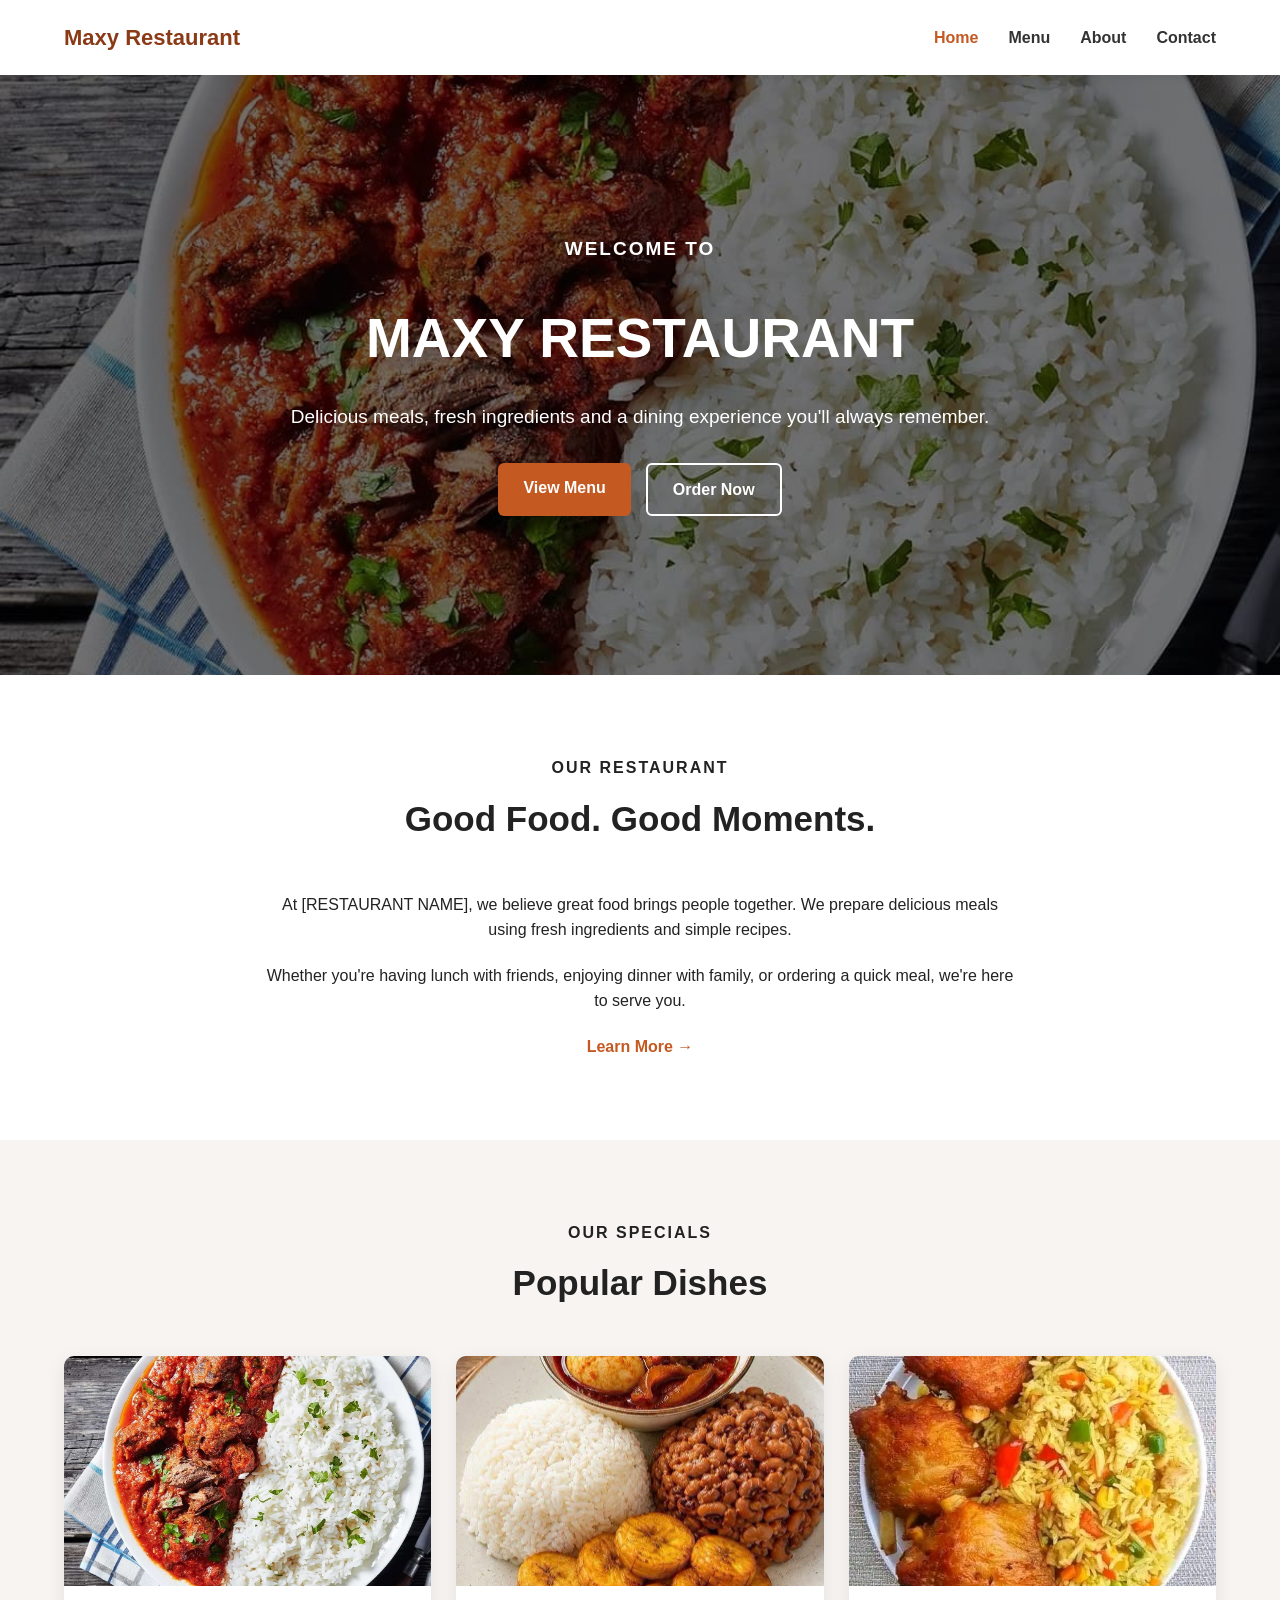
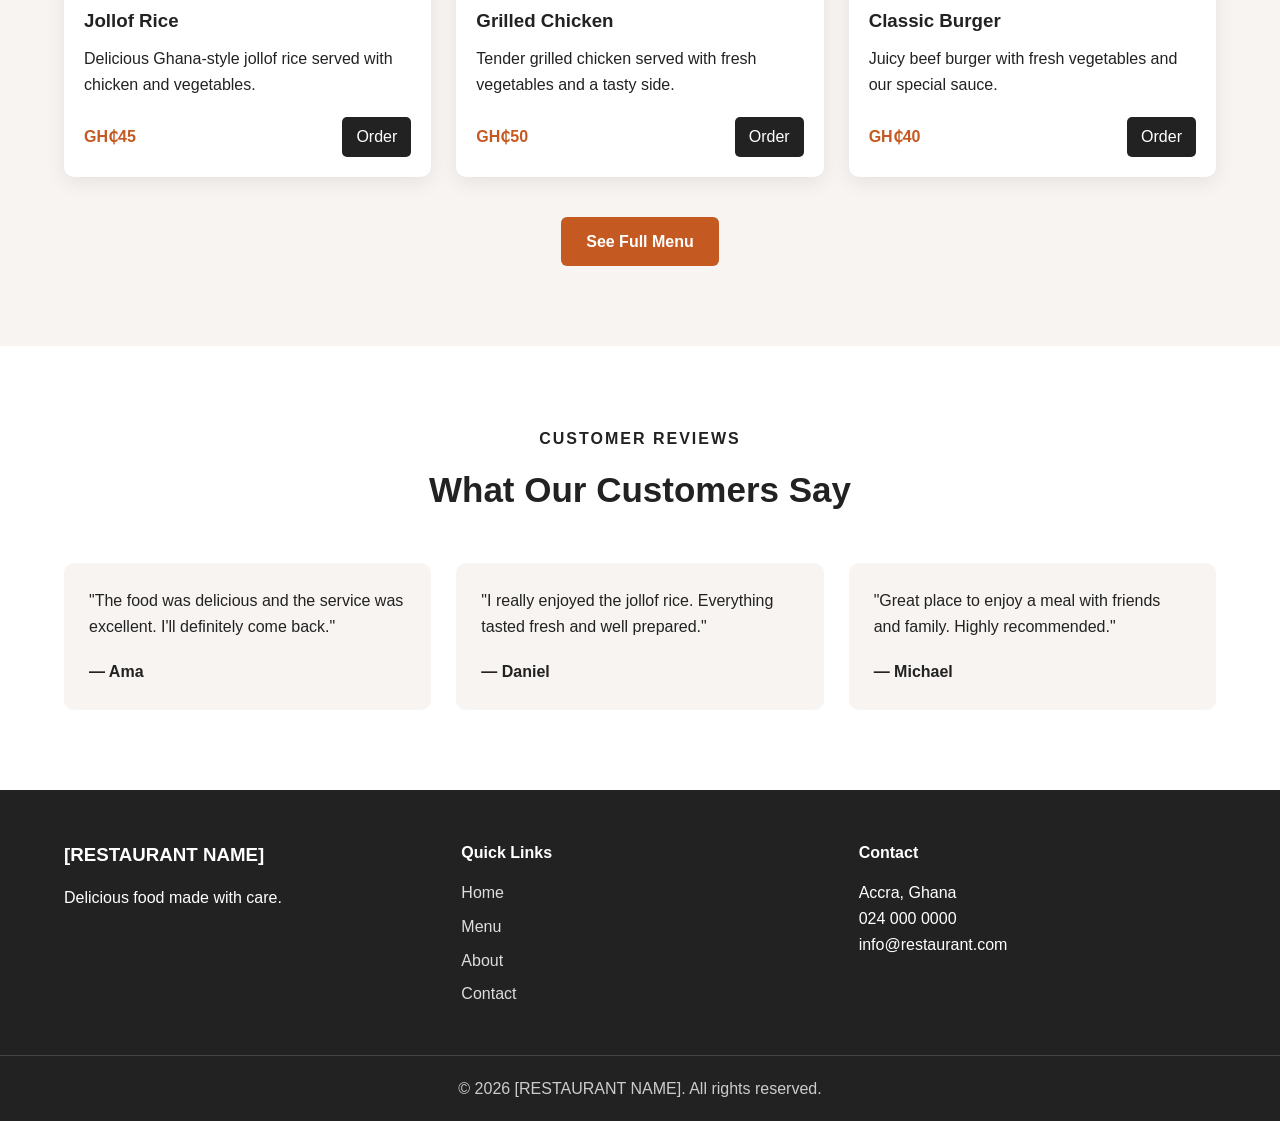
<file: index.html>
<!DOCTYPE html>
<html lang="en">
<head>
    <meta charset="UTF-8">
    <meta name="viewport" content="width=device-width, initial-scale=1.0">

    <title> Home</title>

    <link rel="stylesheet" href="stlye.css">
</head>

<body>

    <!-- Navigation -->
    <header class="header">

        <nav class="navbar">

            <a href="index.html" class="logo">
                Maxy Restaurant
            </a>

            <button class="menu-button" id="menuButton">
                <span></span>
                <span></span>
                <span></span>
            </button>

            <ul class="nav-links" id="navLinks">
                <li><a href="index.html" class="active">Home</a></li>
                <li><a href="menu.html">Menu</a></li>
                <li><a href="about.html">About</a></li>
                <li><a href="contact.html">Contact</a></li>
            </ul>

        </nav>

    </header>


    <!-- Hero Section -->
    <main>

        <section class="hero">

            <div class="hero-content">

                <p class="small-title">WELCOME TO</p>

                <h1>MAXY RESTAURANT</h1>

                <p>
                    Delicious meals, fresh ingredients and a dining
                    experience you'll always remember.
                </p>

                <div class="hero-buttons">
                    <a href="menu.html" class="btn">View Menu</a>
                    <a href="contact.html" class="btn btn-outline">Order Now</a>
                </div>

            </div>

        </section>


        <!-- Introduction -->
        <section class="section">

            <div class="section-heading">
                <p class="small-title">OUR RESTAURANT</p>
                <h2>Good Food. Good Moments.</h2>
            </div>

            <div class="intro">

                <div class="intro-text">

                    <p>
                        At [RESTAURANT NAME], we believe great food brings
                        people together. We prepare delicious meals using
                        fresh ingredients and simple recipes.
                    </p>

                    <p>
                        Whether you're having lunch with friends, enjoying
                        dinner with family, or ordering a quick meal,
                        we're here to serve you.
                    </p>

                    <a href="about.html" class="text-link">
                        Learn More →
                    </a>

                </div>

            </div>

        </section>


        <!-- Popular Dishes -->
        <section class="section light-section">

            <div class="section-heading">
                <p class="small-title">OUR SPECIALS</p>
                <h2>Popular Dishes</h2>
            </div>

            <div class="food-grid">

                <div class="food-card">

                    <img src="87e21ce3b5988b6d950131f9c24f24f6.jpg" alt="Jollof Rice">

                    <div class="food-info">

                        <h3>Jollof Rice</h3>

                        <p>
                            Delicious Ghana-style jollof rice served
                            with chicken and vegetables.
                        </p>

                        <div class="food-bottom">
                            <span>GH₵45</span>
                            <a href="contact.html">Order</a>
                        </div>

                    </div>

                </div>


                <div class="food-card">

                    <img src="2ed294be5fe4dd820088816676acb198.jpg" alt="Grilled Chicken">

                    <div class="food-info">

                        <h3>Grilled Chicken</h3>

                        <p>
                            Tender grilled chicken served with fresh
                            vegetables and a tasty side.
                        </p>

                        <div class="food-bottom">
                            <span>GH₵50</span>
                            <a href="contact.html">Order</a>
                        </div>

                    </div>

                </div>


                <div class="food-card">

                    <img src="94a2b7852dd01857bda1540de8e9a596.jpg" alt="Beef Burger">

                    <div class="food-info">

                        <h3>Classic Burger</h3>

                        <p>
                            Juicy beef burger with fresh vegetables
                            and our special sauce.
                        </p>

                        <div class="food-bottom">
                            <span>GH₵40</span>
                            <a href="contact.html">Order</a>
                        </div>

                    </div>

                </div>

            </div>

            <div class="center-button">
                <a href="menu.html" class="btn">See Full Menu</a>
            </div>

        </section>


        <!-- Reviews -->
        <section class="section">

            <div class="section-heading">
                <p class="small-title">CUSTOMER REVIEWS</p>
                <h2>What Our Customers Say</h2>
            </div>

            <div class="review-grid">

                <div class="review-card">
                    <p>
                        "The food was delicious and the service was
                        excellent. I'll definitely come back."
                    </p>

                    <h4>— Ama</h4>
                </div>


                <div class="review-card">
                    <p>
                        "I really enjoyed the jollof rice. Everything
                        tasted fresh and well prepared."
                    </p>

                    <h4>— Daniel</h4>
                </div>


                <div class="review-card">
                    <p>
                        "Great place to enjoy a meal with friends and
                        family. Highly recommended."
                    </p>

                    <h4>— Michael</h4>
                </div>

            </div>

        </section>

    </main>


    <!-- Footer -->
    <footer class="footer">

        <div class="footer-content">

            <div>
                <h3>[RESTAURANT NAME]</h3>
                <p>
                    Delicious food made with care.
                </p>
            </div>

            <div>
                <h4>Quick Links</h4>

                <a href="index.html">Home</a>
                <a href="menu.html">Menu</a>
                <a href="about.html">About</a>
                <a href="contact.html">Contact</a>
            </div>

            <div>
                <h4>Contact</h4>
                <p>Accra, Ghana</p>
                <p>024 000 0000</p>
                <p>info@restaurant.com</p>
            </div>

        </div>

        <div class="copyright">
            <p>© 2026 [RESTAURANT NAME]. All rights reserved.</p>
        </div>

    </footer>


    <script src="script.js"></script>

</body>
</html>
</file>
<file: stlye.css>
/* =========================
   BASIC RESET
========================= */

* {
    margin: 0;
    padding: 0;
    box-sizing: border-box;
}

body {
    font-family: Arial, sans-serif;
    color: #222;
    background: #ffffff;
    line-height: 1.6;
}

img {
    width: 100%;
    display: block;
}

a {
    text-decoration: none;
    color: inherit;
}


/* =========================
   NAVIGATION
========================= */

.header {
    background: #ffffff;
    box-shadow: 0 2px 10px rgba(0, 0, 0, 0.08);
    position: relative;
    z-index: 10;
}

.navbar {
    width: 90%;
    max-width: 1200px;
    margin: auto;

    min-height: 75px;

    display: flex;
    align-items: center;
    justify-content: space-between;
}

.logo {
    font-size: 22px;
    font-weight: bold;
    color: #8b3a16;
}

.nav-links {
    display: flex;
    gap: 30px;
    list-style: none;
}

.nav-links a {
    font-weight: bold;
    color: #333;
}

.nav-links a:hover,
.nav-links a.active {
    color: #c45a22;
}


/* Hamburger */

.menu-button {
    display: none;
    background: none;
    border: none;
    cursor: pointer;
}

.menu-button span {
    display: block;
    width: 28px;
    height: 3px;
    background: #222;
    margin: 5px 0;
}


/* =========================
   HERO
========================= */

.hero {
    min-height: 600px;

    background-image:
        linear-gradient(
            rgba(0, 0, 0, 0.55),
            rgba(0, 0, 0, 0.55)
        ),
        url("87e21ce3b5988b6d950131f9c24f24f6.jpg");

    background-size: cover;
    background-position: 70% center;

    display: flex;
    align-items: center;
    justify-content: center;

    text-align: center;
    color: white;
}

.hero-content {
    width: 90%;
    max-width: 800px;
}

.small-title {
    font-weight: bold;
    letter-spacing: 2px;
    margin-bottom: 10px;
}

.hero .small-title {
    color: #ffffff;
}

.hero h1 {
    font-size: 55px;
    margin-bottom: 20px;
}

.hero p {
    font-size: 19px;
    margin-bottom: 30px;
}


/* =========================
   BUTTONS
========================= */

.hero-buttons {
    display: flex;
    justify-content: center;
    gap: 15px;
}

.btn {
    display: inline-block;

    background: #c45a22;
    color: white;

    padding: 12px 25px;

    border-radius: 6px;

    border: none;

    cursor: pointer;

    font-weight: bold;
}

.btn:hover {
    background: #9f4517;
}

.btn-outline {
    background: transparent;
    border: 2px solid white;
}

.btn-outline:hover {
    background: white;
    color: #222;
}

.center-button {
    text-align: center;
    margin-top: 40px;
}


/* =========================
   GENERAL SECTIONS
========================= */

.section {
    width: 90%;
    max-width: 1200px;

    margin: auto;

    padding: 80px 0;
}

.light-section {
    width: 100%;
    max-width: none;

    padding-left: 5%;
    padding-right: 5%;

    background: #f7f4f1;
}

.section-heading {
    text-align: center;
    margin-bottom: 45px;
}

.section-heading h2 {
    font-size: 35px;
}


/* =========================
   INTRODUCTION
========================= */

.intro {
    max-width: 750px;
    margin: auto;
    text-align: center;
}

.intro-text p {
    margin-bottom: 20px;
}

.text-link {
    color: #c45a22;
    font-weight: bold;
}


/* =========================
   FOOD CARDS
========================= */

.food-grid {
    display: grid;

    grid-template-columns:
        repeat(3, 1fr);

    gap: 25px;
}

.food-card {
    background: white;

    border-radius: 10px;

    overflow: hidden;

    box-shadow:
        0 5px 20px rgba(0, 0, 0, 0.08);
}

.food-card img {
    height: 230px;
    object-fit: cover;
}

.food-info {
    padding: 20px;
}

.food-info h3 {
    margin-bottom: 10px;
}

.food-info p {
    margin-bottom: 20px;
}

.food-bottom {
    display: flex;
    align-items: center;
    justify-content: space-between;
}

.food-bottom span {
    color: #c45a22;
    font-weight: bold;
}

.food-bottom a {
    background: #222;
    color: white;

    padding: 7px 14px;

    border-radius: 5px;
}


/* =========================
   REVIEWS
========================= */

.review-grid {
    display: grid;

    grid-template-columns:
        repeat(3, 1fr);

    gap: 25px;
}

.review-card {
    background: #f7f4f1;

    padding: 25px;

    border-radius: 10px;
}

.review-card p {
    margin-bottom: 20px;
}


/* =========================
   PAGE HEADER
========================= */

.page-header {
    min-height: 300px;

    background:
        linear-gradient(
            rgba(0, 0, 0, 0.55),
            rgba(0, 0, 0, 0.55)
        ),
        url("../images/restaurant-food.jpg");

    background-size: cover;
    background-position: center;

    display: flex;
    align-items: center;
    justify-content: center;

    text-align: center;

    color: white;
}

.page-header h1 {
    font-size: 50px;
    margin-bottom: 10px;
}


/* =========================
   MENU FILTER
========================= */

.category-buttons {
    display: flex;

    justify-content: center;

    flex-wrap: wrap;

    gap: 10px;

    margin-bottom: 40px;
}

.category-button {
    background: white;

    border: 1px solid #ddd;

    padding: 10px 18px;

    border-radius: 20px;

    cursor: pointer;
}

.category-button:hover,
.category-button.active-category {
    background: #c45a22;
    color: white;
    border-color: #c45a22;
}


/* =========================
   MENU CARDS
========================= */

.menu-grid {
    display: grid;

    grid-template-columns:
        repeat(3, 1fr);

    gap: 25px;
}

.menu-card {
    background: white;

    border-radius: 10px;

    overflow: hidden;

    box-shadow:
        0 5px 20px rgba(0, 0, 0, 0.08);
}

.menu-card img {
    height: 220px;
    object-fit: cover;
}

.menu-info {
    padding: 20px;
}

.menu-info h3 {
    margin-bottom: 10px;
}

.menu-info p {
    margin-bottom: 20px;
}

.menu-bottom {
    display: flex;

    align-items: center;

    justify-content: space-between;
}

.menu-bottom strong {
    color: #c45a22;
    font-size: 18px;
}

.small-btn {
    background: #222;
    color: white;

    padding: 8px 12px;

    border-radius: 5px;
}


/* =========================
   ABOUT
========================= */

.about-grid {
    display: grid;

    grid-template-columns:
        1fr 1fr;

    gap: 50px;

    align-items: center;
}

.about-image img {
    height: 400px;
    object-fit: cover;

    border-radius: 10px;
}

.about-text h2 {
    font-size: 35px;
    margin-bottom: 20px;
}

.about-text p {
    margin-bottom: 15px;
}

.mission-box {
    max-width: 800px;

    margin: auto;

    background: white;

    padding: 35px;

    text-align: center;

    border-radius: 10px;

    box-shadow:
        0 5px 20px rgba(0, 0, 0, 0.08);
}

.feature-grid {
    display: grid;

    grid-template-columns:
        repeat(3, 1fr);

    gap: 25px;
}

.feature-card {
    padding: 30px;

    background: #f7f4f1;

    border-radius: 10px;

    text-align: center;
}

.feature-card h3 {
    margin-bottom: 10px;
}


/* =========================
   CONTACT
========================= */

.contact-grid {
    display: grid;

    grid-template-columns:
        1fr 1fr;

    gap: 50px;
}

.contact-info h2 {
    font-size: 35px;

    margin-bottom: 20px;
}

.contact-item {
    margin-top: 25px;
}

.contact-item h3 {
    margin-bottom: 5px;
    color: #c45a22;
}


/* Contact Form */

.contact-form {
    background: #f7f4f1;

    padding: 30px;

    border-radius: 10px;
}

.contact-form h2 {
    margin-bottom: 25px;
}

.form-group {
    margin-bottom: 20px;
}

.form-group label {
    display: block;

    margin-bottom: 7px;

    font-weight: bold;
}

.form-group input,
.form-group textarea {
    width: 100%;

    padding: 12px;

    border: 1px solid #ddd;

    border-radius: 5px;

    font-family: inherit;
}

.form-group textarea {
    resize: vertical;
}

#formMessage {
    margin-top: 15px;
    font-weight: bold;
}


/* =========================
   FOOTER
========================= */

.footer {
    background: #222;

    color: white;

    padding-top: 50px;
}

.footer-content {
    width: 90%;

    max-width: 1200px;

    margin: auto;

    display: grid;

    grid-template-columns:
        repeat(3, 1fr);

    gap: 40px;

    padding-bottom: 40px;
}

.footer h3,
.footer h4 {
    margin-bottom: 15px;
}

.footer a {
    display: block;

    margin-bottom: 8px;

    color: #ddd;
}

.footer a:hover {
    color: #c45a22;
}

.copyright {
    text-align: center;

    padding: 20px;

    border-top: 1px solid #444;

    color: #ccc;
}


/* =========================
   RESPONSIVE DESIGN
========================= */

@media (max-width: 768px) {

    .navbar {
        position: relative;
    }

    /* Show hamburger */
    .menu-button {
        display: block;
    }

    /* Hide navigation initially */
    .nav-links {
        display: none;

        position: absolute;

        top: 75px;

        left: 0;

        width: 100%;

        background: white;

        flex-direction: column;

        gap: 0;

        box-shadow:
            0 5px 10px rgba(0, 0, 0, 0.08);
    }

    /* Show navigation when JavaScript adds active */
    .nav-links.show {
        display: flex;
    }

    .nav-links li {
        width: 100%;
    }

    .nav-links a {
        display: block;

        padding: 15px 5%;

        border-bottom: 1px solid #eee;
    }


    /* Hero */

    .hero {
        min-height: 500px;
    }

    .hero h1 {
        font-size: 40px;
    }

    .hero p {
        font-size: 16px;
    }

    .hero-buttons {
        flex-direction: column;

        align-items: center;
    }


    /* Sections */

    .section {
        padding: 60px 0;
    }

    .section-heading h2 {
        font-size: 28px;
    }


    /* Cards */

    .food-grid,
    .menu-grid,
    .review-grid,
    .feature-grid {
        grid-template-columns: 1fr;
    }


    /* About */

    .about-grid {
        grid-template-columns: 1fr;

        gap: 30px;
    }

    .about-image img {
        height: 300px;
    }


    /* Contact */

    .contact-grid {
        grid-template-columns: 1fr;
    }


    /* Footer */

    .footer-content {
        grid-template-columns: 1fr;

        text-align: center;
    }

}


/* Smaller phones */

@media (max-width: 480px) {

    .hero h1 {
        font-size: 32px;
    }

    .page-header h1 {
        font-size: 35px;
    }

    .logo {
        font-size: 18px;
    }

    .section {
        width: 90%;
    }

}
</file>
